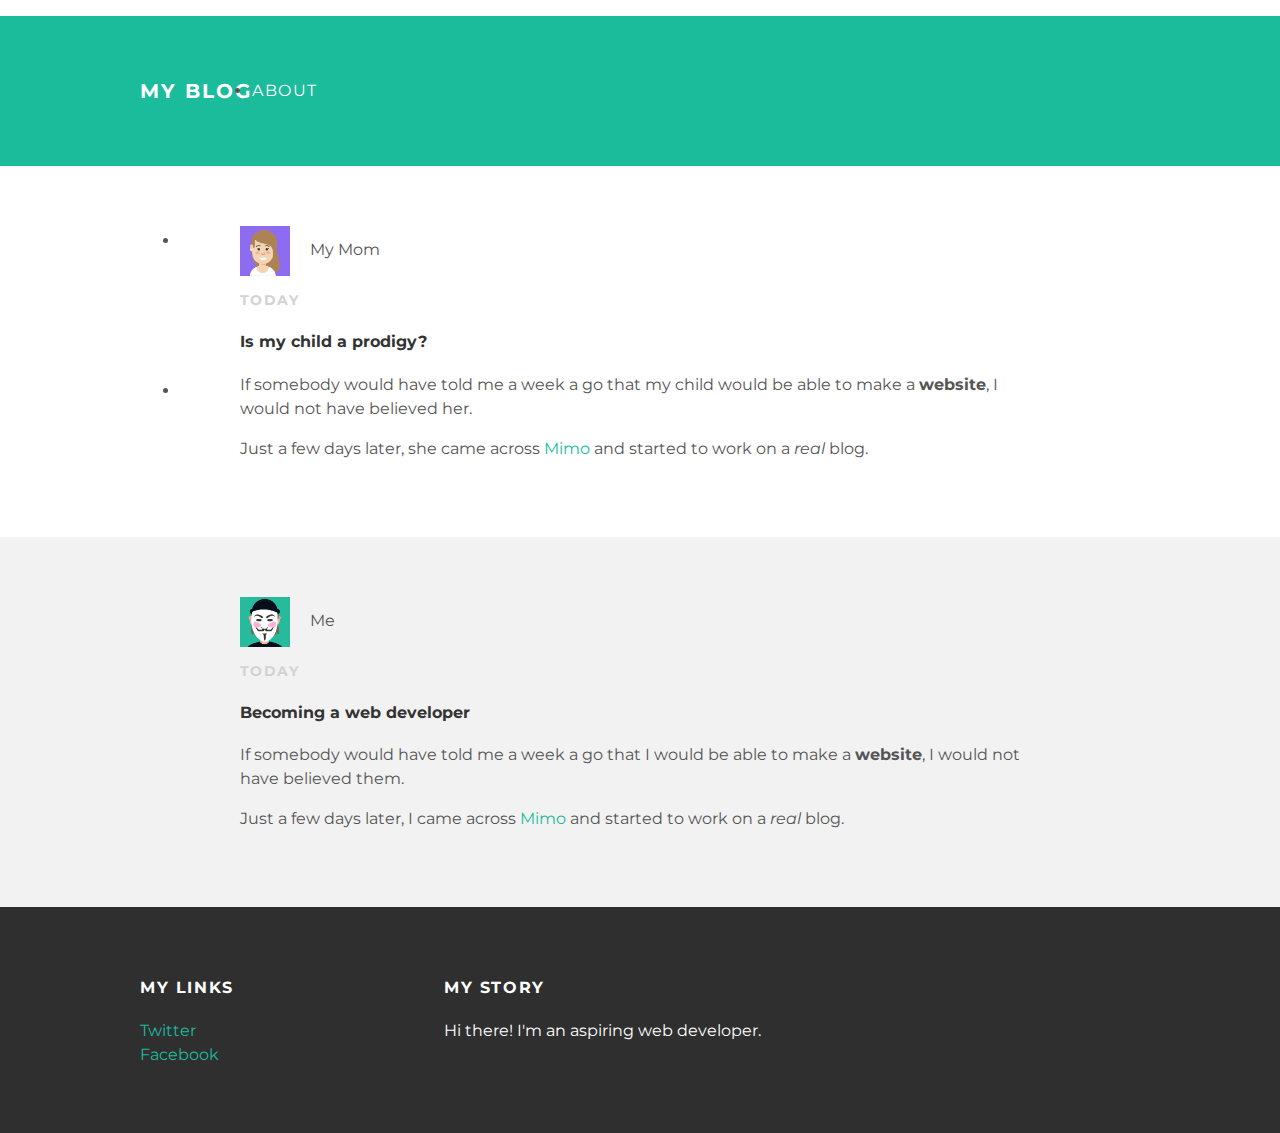
<file: index.html>
<!DOCTYPE html>
<html lang="en">
<head>

  <title>My Blog</title>

  <link href="main.css" rel="stylesheet">

</head>

<body>

  <!-- Static navbar -->
  <div id="header">
    <div class="container">
      <a id="header-title" href="index.html">My Blog</a>
      <ul class="header-nav">
        <li><a href="about.html">About</a></li>
        <li><a href="mailto:me@me.com">Contact</a></li>
        <li><a href="info.html">Info</a></li>
      </ul>
    </div>
  </div>

  <!-- +++++ posts +++++ -->
  <div id="content">

    <!-- +++++ regular post +++++ -->
    <div class="post-container">
      <div class="post">
        <div class="post-author">
          <img  class="post-author-image" src="user2.png" style="">
          <span>My Mom</span>
        </div>
        <p class="post-date">Today</p>
        <h4 class="post-title">Is my child a prodigy?</h4>
        <div class="post-content">
          <p>If somebody would have told me a week a go that my child would be able to make a <strong>website</strong>, I would not have believed her.</p>
          <p>Just a few days later, she came across <a href="https://getmimo.com">Mimo</a> and started to work on a <em>real</em> blog.</p>
        </div>
      </div>
    </div>
    <div class="post-container">
      <div class="post">
        <div class="post-author">
          <img class="post-author-image" src="user.png" style="">
          <span class="post-author-name">Me</span>
        </div>
        <p class="post-date">Today</p>
        <h4 class="post-title">Becoming a web developer</h4>
        <div class="post-content">
          <p>If somebody would have told me a week a go that I would be able to make a <strong>website</strong>, I would not have believed them.</p>
          <p>Just a few days later, I came across <a href="https://getmimo.com">Mimo</a> and started to work on a <em>real</em> blog.</p>
        </div>
      </div>
    </div><!-- /container -->

  </div><!-- /content -->

  <!-- +++++ footer section +++++ -->

  <div id="footer">
    <div class="container">

      <div class="column">
        <h4>My Links</h4>
        <p>
          <a href="#">Twitter</a><br>
          <a href="#">Facebook</a>
        </p>
      </div><!-- /column -->

      <div class="column">
        <h4>My Story</h4>
        <p>Hi there! I'm an aspiring web developer.</p>
      </div><!-- /column -->

    </div><!-- /container -->

  </div><!-- /footer -->

</body>
</html>
</file>
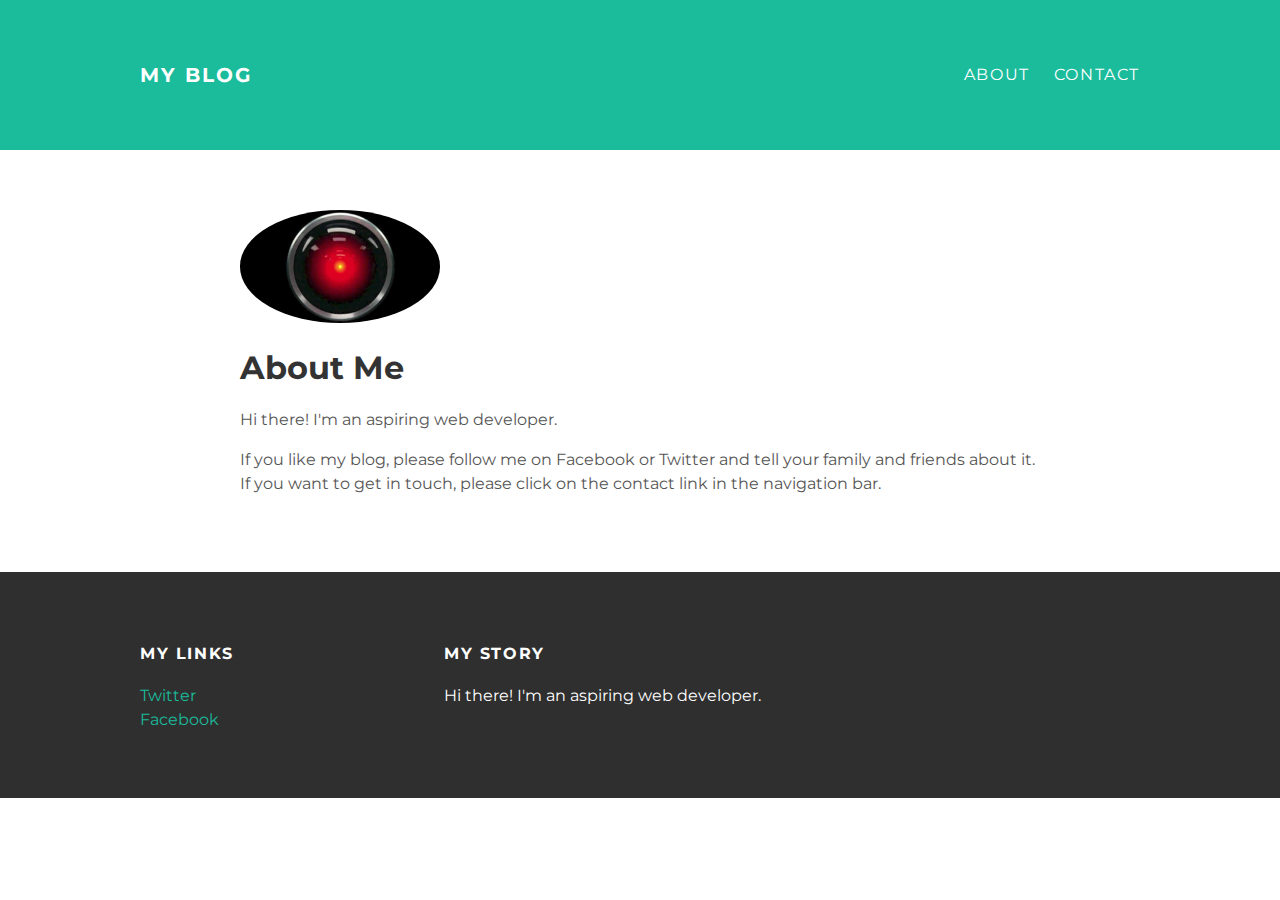
<file: about.html>
<!DOCTYPE html>
<html lang="en">
<head>
  <title>My Blog</title>
  <link href="main.css" rel="stylesheet">
</head>
<body>
  <!-- Static navbar -->
  <div id="header">
    <div class="container">
      <a id="header-title" href="index.html">My Blog</a>
      <ul id="header-nav">
        <li><a href="about.html">About</a></li>
        <li><a href="mailto:me@me.com">Contact</a></li>
      </ul>
    </div>
  </div>
  <!-- +++++ posts +++++ -->
  <div id="content">
    <!-- +++++ regular post +++++ -->
    <div class="container">
      <div class="about">
        <div class="about-author">
          <img src="hal.jpg" style="">
        </div>
        <h1 class="about-title">About Me</h1>
        <div class="about-content">
          <p>Hi there! I'm an aspiring web developer.</p>
          <p>If you like my blog, please follow me on Facebook or Twitter and tell your family and friends about it. If you want to get in touch, please click on the contact link in the navigation bar.</p>
        </div>
      </div>
    </div><!-- /container -->
  </div><!-- /content -->
  <!-- +++++ footer section +++++ -->
  <div id="footer">
    <div class="container">
      <div class="column">
        <h4>My Links</h4>
        <p>
          <a href="#">Twitter</a><br/>
          <a href="#">Facebook</a>
        </p>
      </div><!-- /column -->
      <div class="column">
        <h4>My Story</h4>
        <p>Hi there! I'm an aspiring web developer.</p>
      </div><!-- /column -->
    </div><!-- /container -->
  </div><!-- /footer -->
</body>
</html>
</file>
<file: main.css>
@import url(http://fonts.googleapis.com/css?family=Montserrat:400,700);
body {
 margin: 0;
 color: #555;

 font-family: 'Montserrat', sans-serif;
}

#header {
 background-color: #1abc9c;
 height: 150px;
 line-height: 150px;
}
#header a {
  color: white;
  text-decoration: none;

  text-transform: uppercase;
  letter-spacing: 0.1em;
}
#header-title {
 display: block;
 float: left;

 font-size: 20px;
 font-weight: bold;
}
#header a:hover {
 color: #222;
}
#header-nav {
 display: block;
 float: right;
 margin-top: 0;
}

#header-nav li {
 display: inline;
 padding-left: 20px;
}

.container {
 max-width: 1000px;
 margin: 0 auto;
}

#footer {
 background-color: #2f2f2f;
 padding: 50px 0;
}

#footer h4 {
 color: white;
 text-transform: uppercase;
 letter-spacing: 0.1em;
}

#footer p {
 color: white;
}

a {
 color: #1abc9c;
 text-decoration: none;
}

a:hover {
 color: #F6A623;
}

.column {
 min-width: 300px;
 display: inline-block;
 vertical-align: top;
}

.post {
 max-width: 800px;
 margin: 0 auto;
 padding: 60px 0;
}

.post-author img {
 width: 50px;
 height: 50px;
 vertical-align: middle;
}

.post-author > span {
 margin-left: 16px;
}

.post-date {
 color: #D2D2D2;

 font-size: 14px;
 font-weight: bold;

 text-transform: uppercase;
 letter-spacing: 0.1em;
}

h1, h2, h3, h4 {
 color: #333;
}

p {
 line-height: 1.5;
}

.post, .about {
 max-width: 800px;
 margin: 0 auto;
 padding: 60px 0;
}

.about-author img{
  width: 200px;
  border-radius: 50%;
}

.post-container:nth-child(even) {
 background-color: #f2f2f2;
}
</file>
